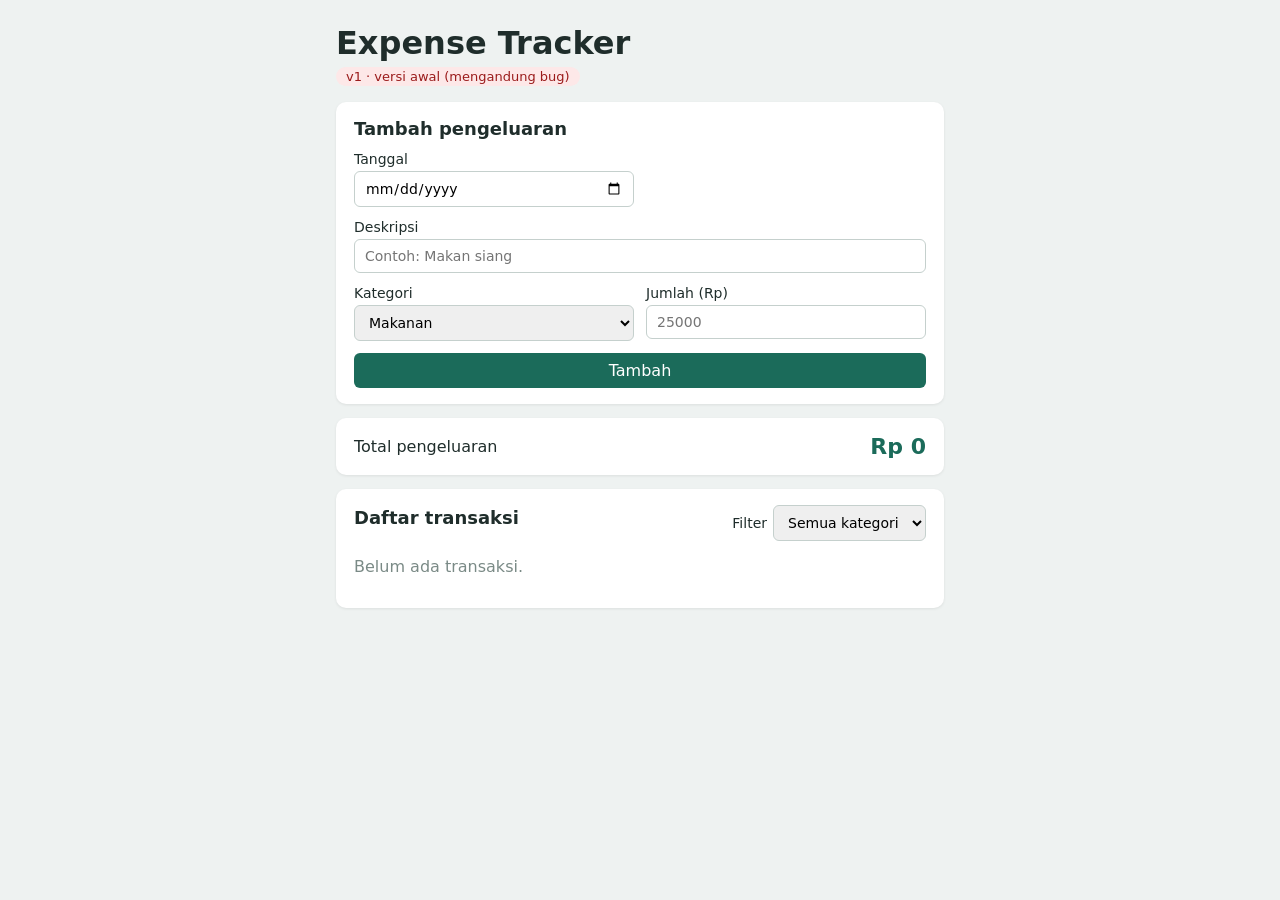
<file: v1-buggy/index.html>
<!DOCTYPE html>
<html lang="id">
<head>
  <meta charset="UTF-8">
  <meta name="viewport" content="width=device-width, initial-scale=1">
  <title>Expense Tracker (v1 - Versi Awal dengan Bug)</title>
  <link rel="stylesheet" href="style.css">
</head>
<body>
  <main class="container">
    <h1>Expense Tracker</h1>
    <p class="badge-bug">v1 · versi awal (mengandung bug)</p>

    <section class="card">
      <h2>Tambah pengeluaran</h2>
      <form id="expense-form">
        <label>Tanggal
          <input type="date" id="date">
        </label>
        <label>Deskripsi
          <input type="text" id="description" placeholder="Contoh: Makan siang">
        </label>
        <label>Kategori
          <select id="category">
            <option value="Makanan">Makanan</option>
            <option value="Transportasi">Transportasi</option>
            <option value="Belanja">Belanja</option>
            <option value="Hiburan">Hiburan</option>
            <option value="Lainnya">Lainnya</option>
          </select>
        </label>
        <label>Jumlah (Rp)
          <input type="number" id="amount" placeholder="25000">
        </label>
        <button type="submit">Tambah</button>
      </form>
    </section>

    <section class="card summary">
      <span>Total pengeluaran</span>
      <strong id="total">Rp 0</strong>
    </section>

    <section class="card">
      <div class="list-header">
        <h2>Daftar transaksi</h2>
        <label>Filter
          <select id="filter">
            <option value="Semua">Semua kategori</option>
            <option value="Makanan">Makanan</option>
            <option value="Transportasi">Transportasi</option>
            <option value="Belanja">Belanja</option>
            <option value="Hiburan">Hiburan</option>
            <option value="Lainnya">Lainnya</option>
          </select>
        </label>
      </div>
      <ul id="expense-list"></ul>
    </section>
  </main>
  <script src="script.js"></script>
</body>
</html>
</file>
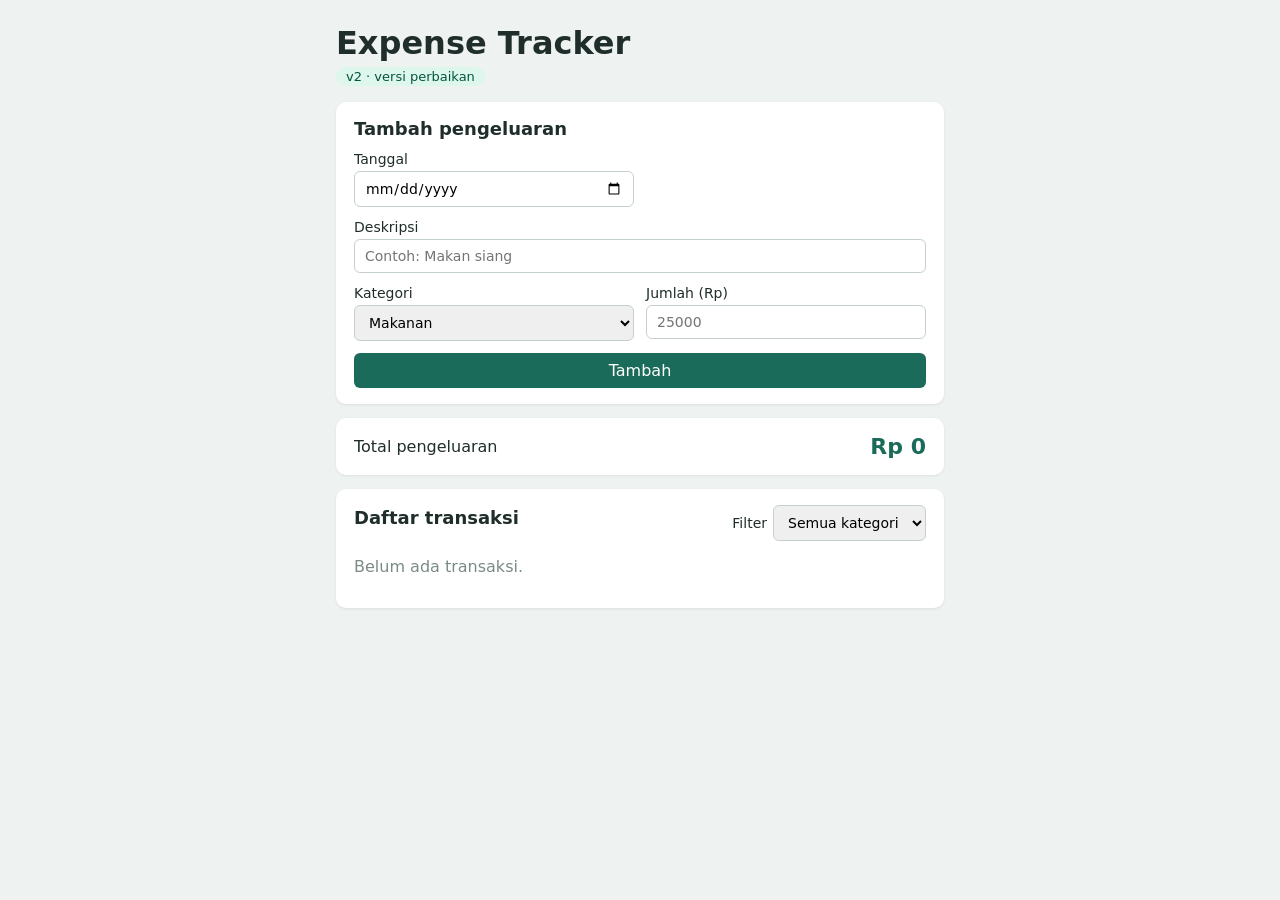
<file: v2-fixed/index.html>
<!DOCTYPE html>
<html lang="id">
<head>
  <meta charset="UTF-8">
  <meta name="viewport" content="width=device-width, initial-scale=1">
  <title>Expense Tracker (v2 - Versi Perbaikan)</title>
  <link rel="stylesheet" href="style.css">
</head>
<body>
  <main class="container">
    <h1>Expense Tracker</h1>
    <p class="badge-fixed">v2 · versi perbaikan</p>

    <section class="card">
      <h2>Tambah pengeluaran</h2>
      <form id="expense-form">
        <label>Tanggal
          <input type="date" id="date">
        </label>
        <label>Deskripsi
          <input type="text" id="description" placeholder="Contoh: Makan siang">
        </label>
        <label>Kategori
          <select id="category">
            <option value="Makanan">Makanan</option>
            <option value="Transportasi">Transportasi</option>
            <option value="Belanja">Belanja</option>
            <option value="Hiburan">Hiburan</option>
            <option value="Lainnya">Lainnya</option>
          </select>
        </label>
        <label>Jumlah (Rp)
          <input type="number" id="amount" placeholder="25000" min="1" step="1">
        </label>
        <p id="form-error" class="error" role="alert" hidden></p>
        <button type="submit">Tambah</button>
      </form>
    </section>

    <section class="card summary">
      <span>Total pengeluaran</span>
      <strong id="total">Rp 0</strong>
    </section>

    <section class="card">
      <div class="list-header">
        <h2>Daftar transaksi</h2>
        <label>Filter
          <select id="filter">
            <option value="Semua">Semua kategori</option>
            <option value="Makanan">Makanan</option>
            <option value="Transportasi">Transportasi</option>
            <option value="Belanja">Belanja</option>
            <option value="Hiburan">Hiburan</option>
            <option value="Lainnya">Lainnya</option>
          </select>
        </label>
      </div>
      <ul id="expense-list"></ul>
    </section>
  </main>
  <script src="script.js"></script>
</body>
</html>
</file>
<file: v1-buggy/style.css>
* { box-sizing: border-box; }
body {
  margin: 0;
  font-family: "Segoe UI", system-ui, sans-serif;
  background: #eef2f1;
  color: #1f2d2b;
}
.container { max-width: 640px; margin: 0 auto; padding: 24px 16px 48px; }
h1 { margin: 0 0 4px; }
.badge-bug {
  display: inline-block; margin: 0 0 16px; padding: 2px 10px;
  background: #fde8e8; color: #9b1c1c; border-radius: 999px; font-size: 13px;
}
.card {
  background: #fff; border-radius: 10px; padding: 16px 18px;
  margin-bottom: 14px; box-shadow: 0 1px 3px rgba(0,0,0,.08);
}
h2 { margin: 0 0 12px; font-size: 18px; }
form { display: grid; grid-template-columns: 1fr 1fr; gap: 12px; }
form label { display: flex; flex-direction: column; font-size: 14px; gap: 4px; }
form label:nth-child(2) { grid-column: 1 / -1; }
input, select, button { font: inherit; padding: 8px 10px; border: 1px solid #c5d0cd; border-radius: 6px; }
button[type="submit"] {
  grid-column: 1 / -1; background: #1b6b5a; color: #fff; border: none; cursor: pointer;
}
button[type="submit"]:hover { background: #155446; }
.summary { display: flex; justify-content: space-between; align-items: center; }
.summary strong { font-size: 22px; color: #1b6b5a; word-break: break-all; }
.list-header { display: flex; justify-content: space-between; align-items: center; gap: 8px; flex-wrap: wrap; }
.list-header label { font-size: 14px; display: flex; align-items: center; gap: 6px; }
ul { list-style: none; margin: 0; padding: 0; }
li {
  display: flex; justify-content: space-between; align-items: center;
  padding: 10px 0; border-bottom: 1px solid #e4eae8;
}
li:last-child { border-bottom: none; }
.item-desc { font-weight: 600; }
.item-meta { font-size: 13px; color: #5d6f6b; }
.item-right { display: flex; align-items: center; gap: 10px; }
.btn-delete { background: #fff; color: #b42318; border-color: #f0c2bd; cursor: pointer; padding: 4px 10px; }
.btn-delete:hover { background: #fdecea; }
.empty { color: #7a8a86; text-align: center; padding: 16px 0; }
</file>
<file: v2-fixed/style.css>
* { box-sizing: border-box; }
body {
  margin: 0;
  font-family: "Segoe UI", system-ui, sans-serif;
  background: #eef2f1;
  color: #1f2d2b;
}
.container { max-width: 640px; margin: 0 auto; padding: 24px 16px 48px; }
h1 { margin: 0 0 4px; }
.badge-bug, .badge-fixed {
  display: inline-block; margin: 0 0 16px; padding: 2px 10px;
  background: #fde8e8; color: #9b1c1c; border-radius: 999px; font-size: 13px;
}
.card {
  background: #fff; border-radius: 10px; padding: 16px 18px;
  margin-bottom: 14px; box-shadow: 0 1px 3px rgba(0,0,0,.08);
}
h2 { margin: 0 0 12px; font-size: 18px; }
form { display: grid; grid-template-columns: 1fr 1fr; gap: 12px; }
form label { display: flex; flex-direction: column; font-size: 14px; gap: 4px; }
form label:nth-child(2) { grid-column: 1 / -1; }
input, select, button { font: inherit; padding: 8px 10px; border: 1px solid #c5d0cd; border-radius: 6px; }
button[type="submit"] {
  grid-column: 1 / -1; background: #1b6b5a; color: #fff; border: none; cursor: pointer;
}
button[type="submit"]:hover { background: #155446; }
.summary { display: flex; justify-content: space-between; align-items: center; }
.summary strong { font-size: 22px; color: #1b6b5a; word-break: break-all; }
.list-header { display: flex; justify-content: space-between; align-items: center; gap: 8px; flex-wrap: wrap; }
.list-header label { font-size: 14px; display: flex; align-items: center; gap: 6px; }
ul { list-style: none; margin: 0; padding: 0; }
li {
  display: flex; justify-content: space-between; align-items: center;
  padding: 10px 0; border-bottom: 1px solid #e4eae8;
}
li:last-child { border-bottom: none; }
.item-desc { font-weight: 600; }
.item-meta { font-size: 13px; color: #5d6f6b; }
.item-right { display: flex; align-items: center; gap: 10px; }
.btn-delete { background: #fff; color: #b42318; border-color: #f0c2bd; cursor: pointer; padding: 4px 10px; }
.btn-delete:hover { background: #fdecea; }
.empty { color: #7a8a86; text-align: center; padding: 16px 0; }

/* Tambahan v2 */
.badge-fixed { background: #def7ec; color: #03543f; }
.error {
  grid-column: 1 / -1; margin: 0; padding: 8px 10px; border-radius: 6px;
  background: #fdecea; color: #b42318; font-size: 14px;
}
.error[hidden] { display: none; }
</file>
